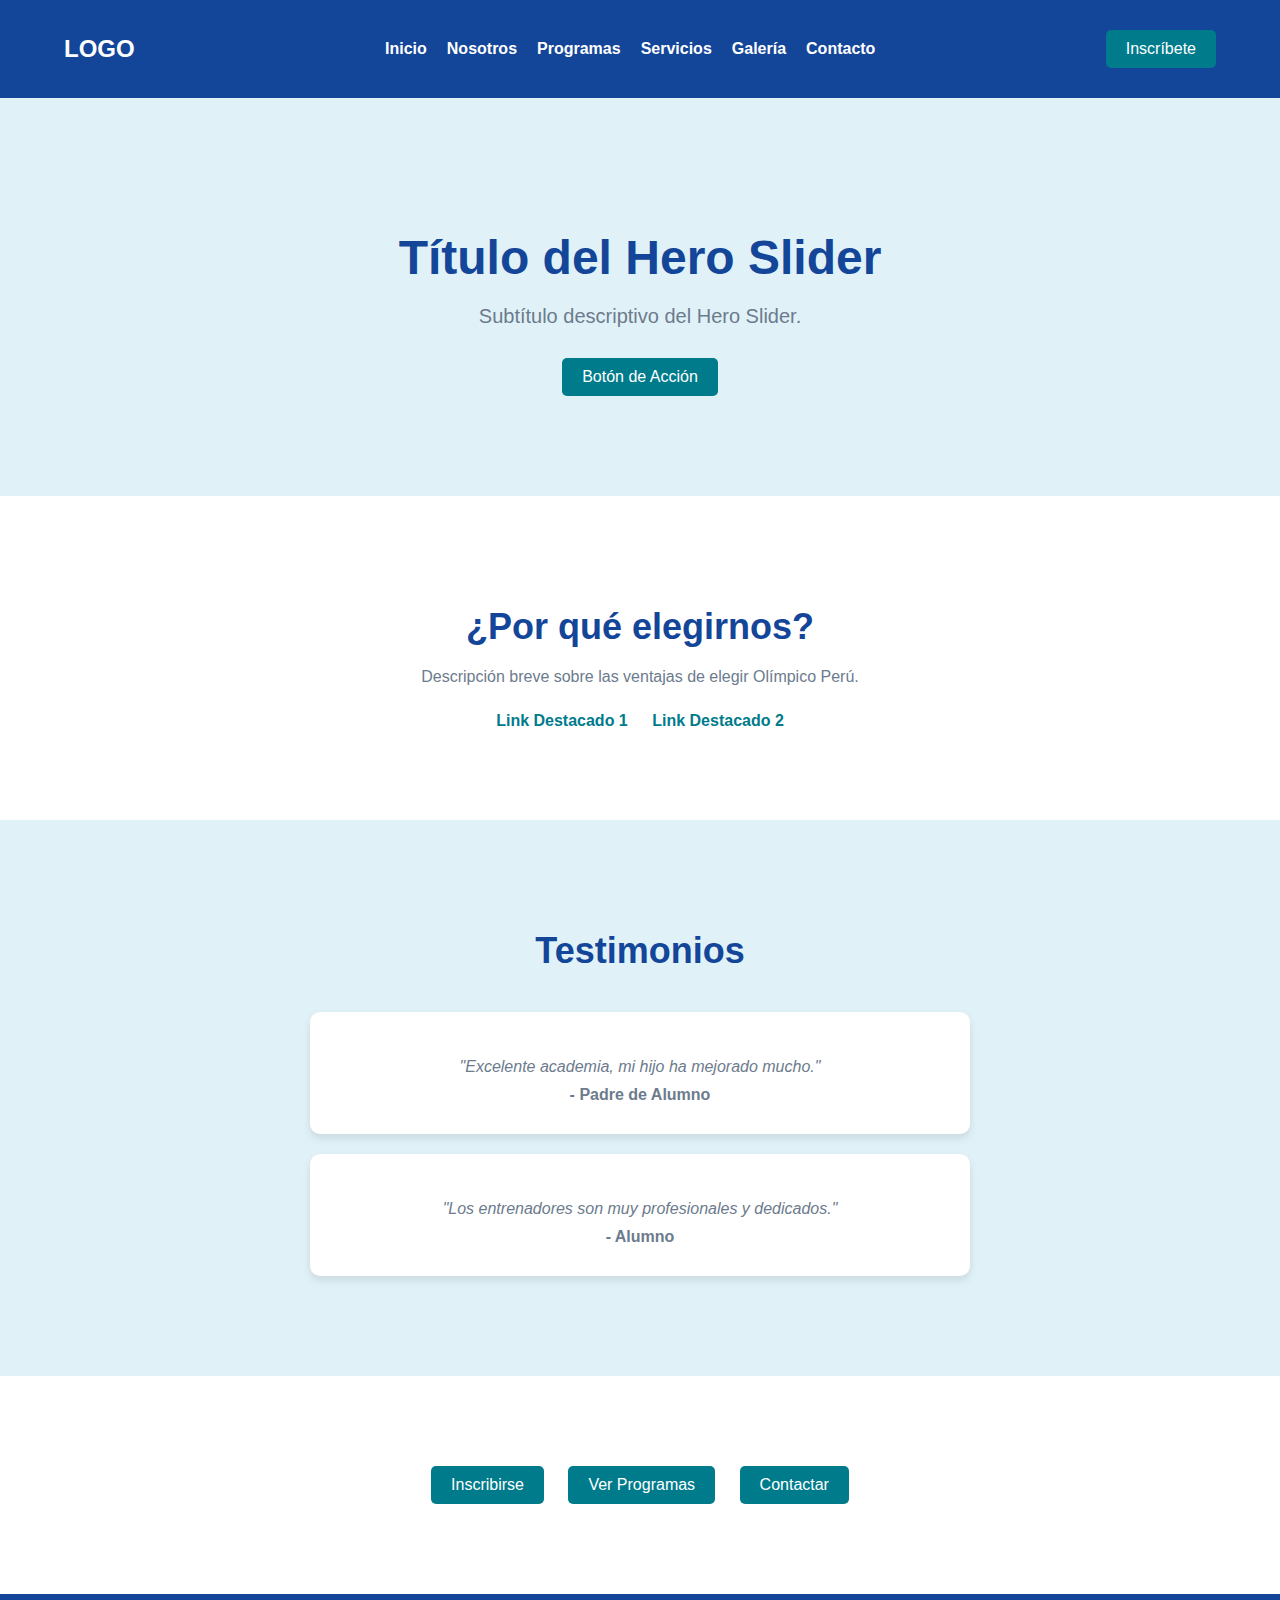
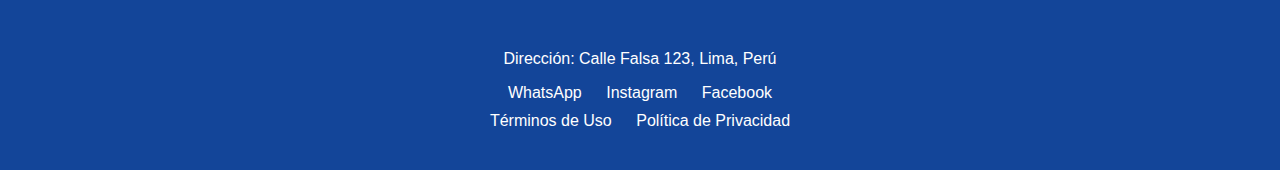
<file: src/index.html>
<!DOCTYPE html>
<html lang="es">
<head>
    <meta charset="UTF-8">
    <meta name="viewport" content="width=device-width, initial-scale=1.0">
    <title>Olímpico Perú - Inicio</title>
    <link rel="stylesheet" href="css/style.css">
</head>
<body>
    <header>
        <div class="container">
            <div class="logo">LOGO</div>
            <nav>
                <ul>
                    <li><a href="index.html">Inicio</a></li>
                    <li><a href="nosotros.html">Nosotros</a></li>
                    <li><a href="#">Programas</a></li>
                    <li><a href="#">Servicios</a></li>
                    <li><a href="#">Galería</a></li>
                    <li><a href="#">Contacto</a></li>
                </ul>
            </nav>
            <button class="cta-button">Inscríbete</button>
        </div>
    </header>

    <section class="hero-slider">
        <div class="container">
            <h1>Título del Hero Slider</h1>
            <p>Subtítulo descriptivo del Hero Slider.</p>
            <button class="cta-button">Botón de Acción</button>
        </div>
    </section>

    <section class="why-choose-us">
        <div class="container">
            <h2>¿Por qué elegirnos?</h2>
            <p>Descripción breve sobre las ventajas de elegir Olímpico Perú.</p>
            <div class="featured-links">
                <a href="#">Link Destacado 1</a>
                <a href="#">Link Destacado 2</a>
            </div>
        </div>
    </section>

    <section class="testimonials">
        <div class="container">
            <h2>Testimonios</h2>
            <div class="testimonial-item">
                <p>"Excelente academia, mi hijo ha mejorado mucho."</p>
                <span>- Padre de Alumno</span>
            </div>
            <div class="testimonial-item">
                <p>"Los entrenadores son muy profesionales y dedicados."</p>
                <span>- Alumno</span>
            </div>
        </div>
    </section>

    <section class="actions">
        <div class="container">
            <button class="cta-button">Inscribirse</button>
            <button class="cta-button">Ver Programas</button>
            <button class="cta-button">Contactar</button>
        </div>
    </section>

    <footer>
        <div class="container">
            <p>Dirección: Calle Falsa 123, Lima, Perú</p>
            <div class="social-links">
                <a href="#">WhatsApp</a>
                <a href="#">Instagram</a>
                <a href="#">Facebook</a>
            </div>
            <div class="legal-links">
                <a href="#">Términos de Uso</a>
                <a href="#">Política de Privacidad</a>
            </div>
        </div>
    </footer>
</body>
</html>
</file>
<file: src/css/style.css>
/* Paleta de Colores */
:root {
    --azul-olimpico: #134599;
    --celeste-claro: #E0F2F7;
    --gris-medio: #6C7B8D;
    --verde-profundo: #007B8C;
    --amarillo-energia: #FFD600;
    --verde-exito: #4CAF50;
}

/* Estilos Generales */
body {
    font-family: Arial, sans-serif;
    margin: 0;
    padding: 0;
    box-sizing: border-box;
    color: var(--gris-medio);
}

.container {
    width: 90%;
    max-width: 1200px;
    margin: 0 auto;
    padding: 20px 0;
}

/* Header */
header {
    background-color: var(--azul-olimpico);
    color: white;
    padding: 10px 0;
}

header .container {
    display: flex;
    justify-content: space-between;
    align-items: center;
}

header .logo {
    font-size: 24px;
    font-weight: bold;
}

header nav ul {
    list-style: none;
    margin: 0;
    padding: 0;
    display: flex;
}

header nav ul li {
    margin-left: 20px;
}

header nav ul li a {
    color: white;
    text-decoration: none;
    font-weight: bold;
}

.cta-button {
    background-color: var(--verde-profundo);
    color: white;
    padding: 10px 20px;
    border: none;
    border-radius: 5px;
    cursor: pointer;
    font-size: 16px;
    text-decoration: none; /* Para los botones que son links */
}

.cta-button:hover {
    background-color: #005f6b; /* Un tono más oscuro de verde profundo */
}

/* Hero Slider */
.hero-slider {
    background-color: var(--celeste-claro);
    text-align: center;
    padding: 80px 0;
}

.hero-slider h1 {
    color: var(--azul-olimpico);
    font-size: 48px;
    margin-bottom: 10px;
}

.hero-slider p {
    font-size: 20px;
    margin-bottom: 30px;
}

/* Why Choose Us Section */
.why-choose-us {
    padding: 60px 0;
    text-align: center;
}

.why-choose-us h2 {
    color: var(--azul-olimpico);
    font-size: 36px;
    margin-bottom: 20px;
}

.why-choose-us .featured-links a {
    display: inline-block;
    margin: 10px;
    color: var(--verde-profundo);
    text-decoration: none;
    font-weight: bold;
}

/* Testimonials Section */
.testimonials {
    background-color: var(--celeste-claro);
    padding: 60px 0;
    text-align: center;
}

.testimonials h2 {
    color: var(--azul-olimpico);
    font-size: 36px;
    margin-bottom: 40px;
}

.testimonial-item {
    background-color: white;
    padding: 30px;
    margin: 20px auto;
    border-radius: 10px;
    box-shadow: 0 4px 8px rgba(0, 0, 0, 0.1);
    max-width: 600px;
}

.testimonial-item p {
    font-style: italic;
    margin-bottom: 10px;
}

.testimonial-item span {
    font-weight: bold;
    color: var(--gris-medio);
}

/* Actions Section */
.actions {
    padding: 60px 0;
    text-align: center;
}

.actions .cta-button {
    margin: 10px;
}

/* Footer */
footer {
    background-color: var(--azul-olimpico);
    color: white;
    padding: 20px 0;
    text-align: center;
}

footer .social-links a,
footer .legal-links a {
    color: white;
    text-decoration: none;
    margin: 0 10px;
}

footer .social-links,
footer .legal-links {
    margin-top: 10px;
}
</file>
